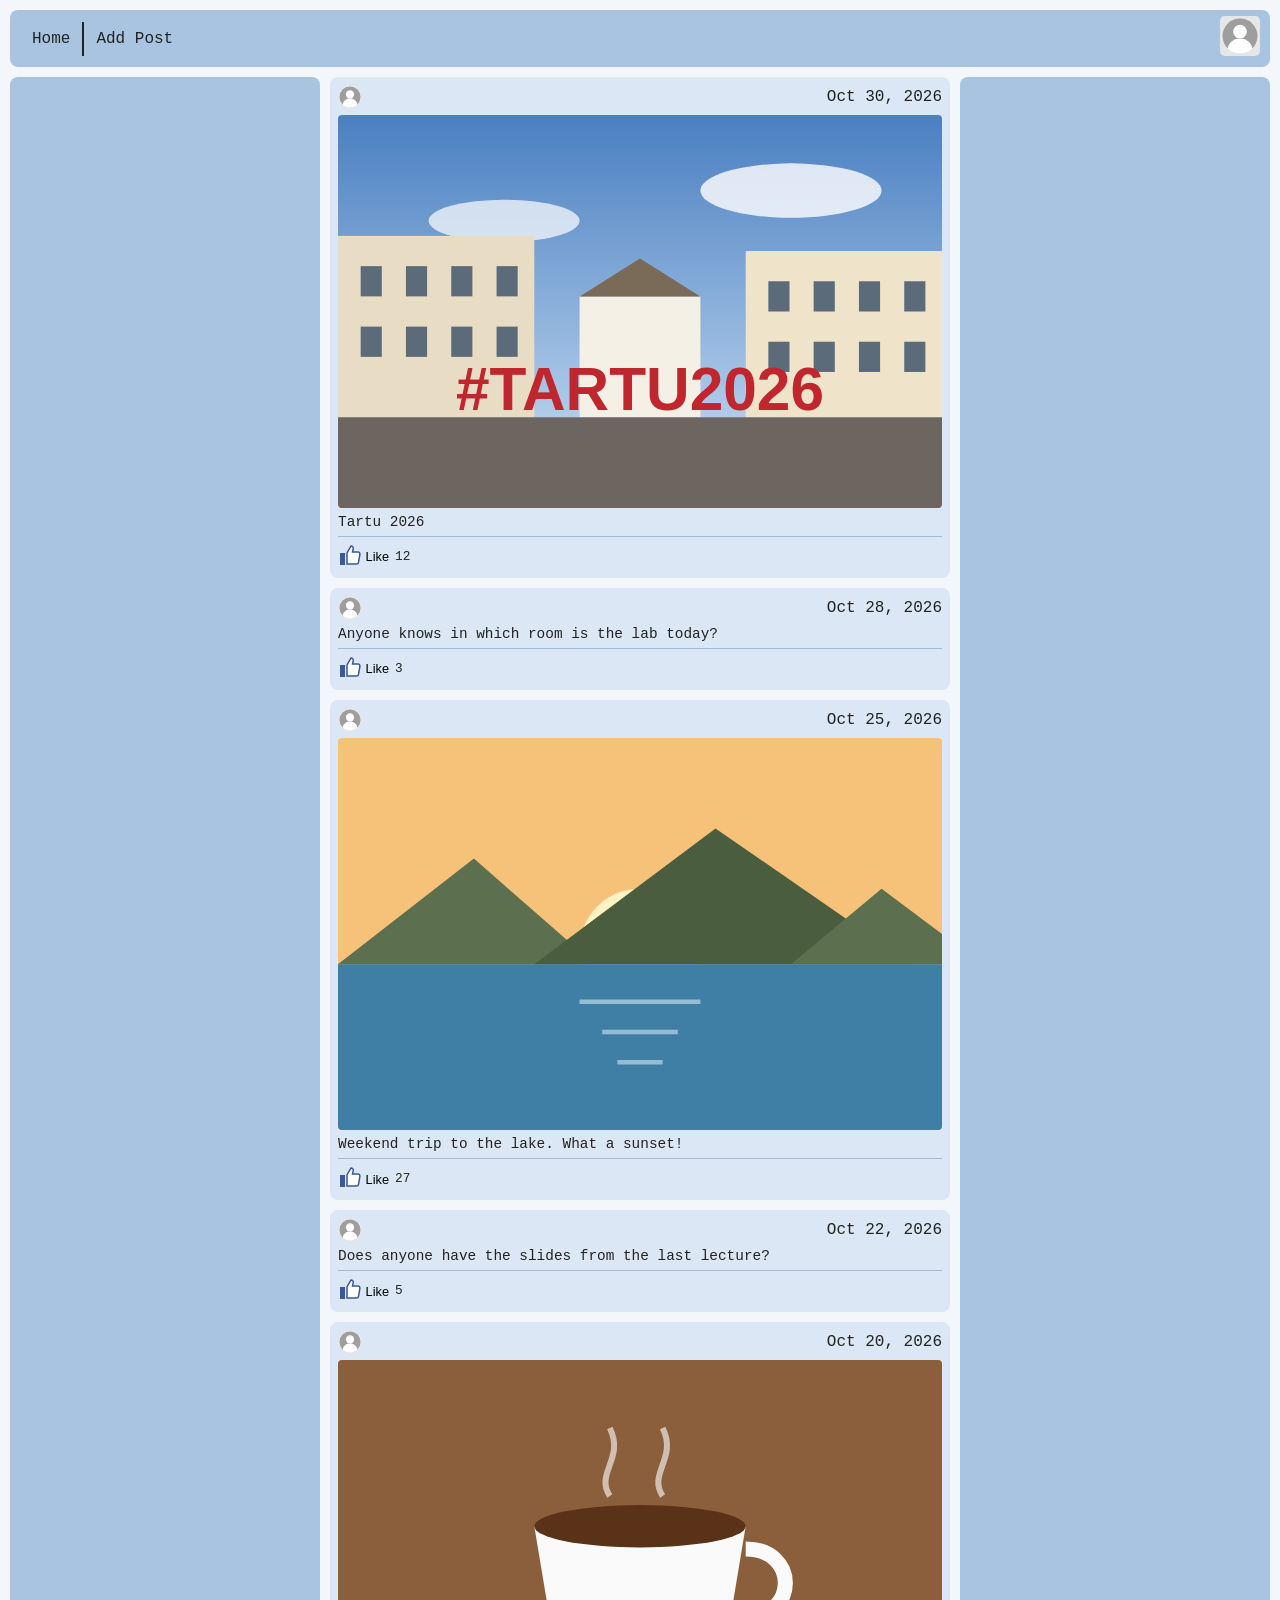
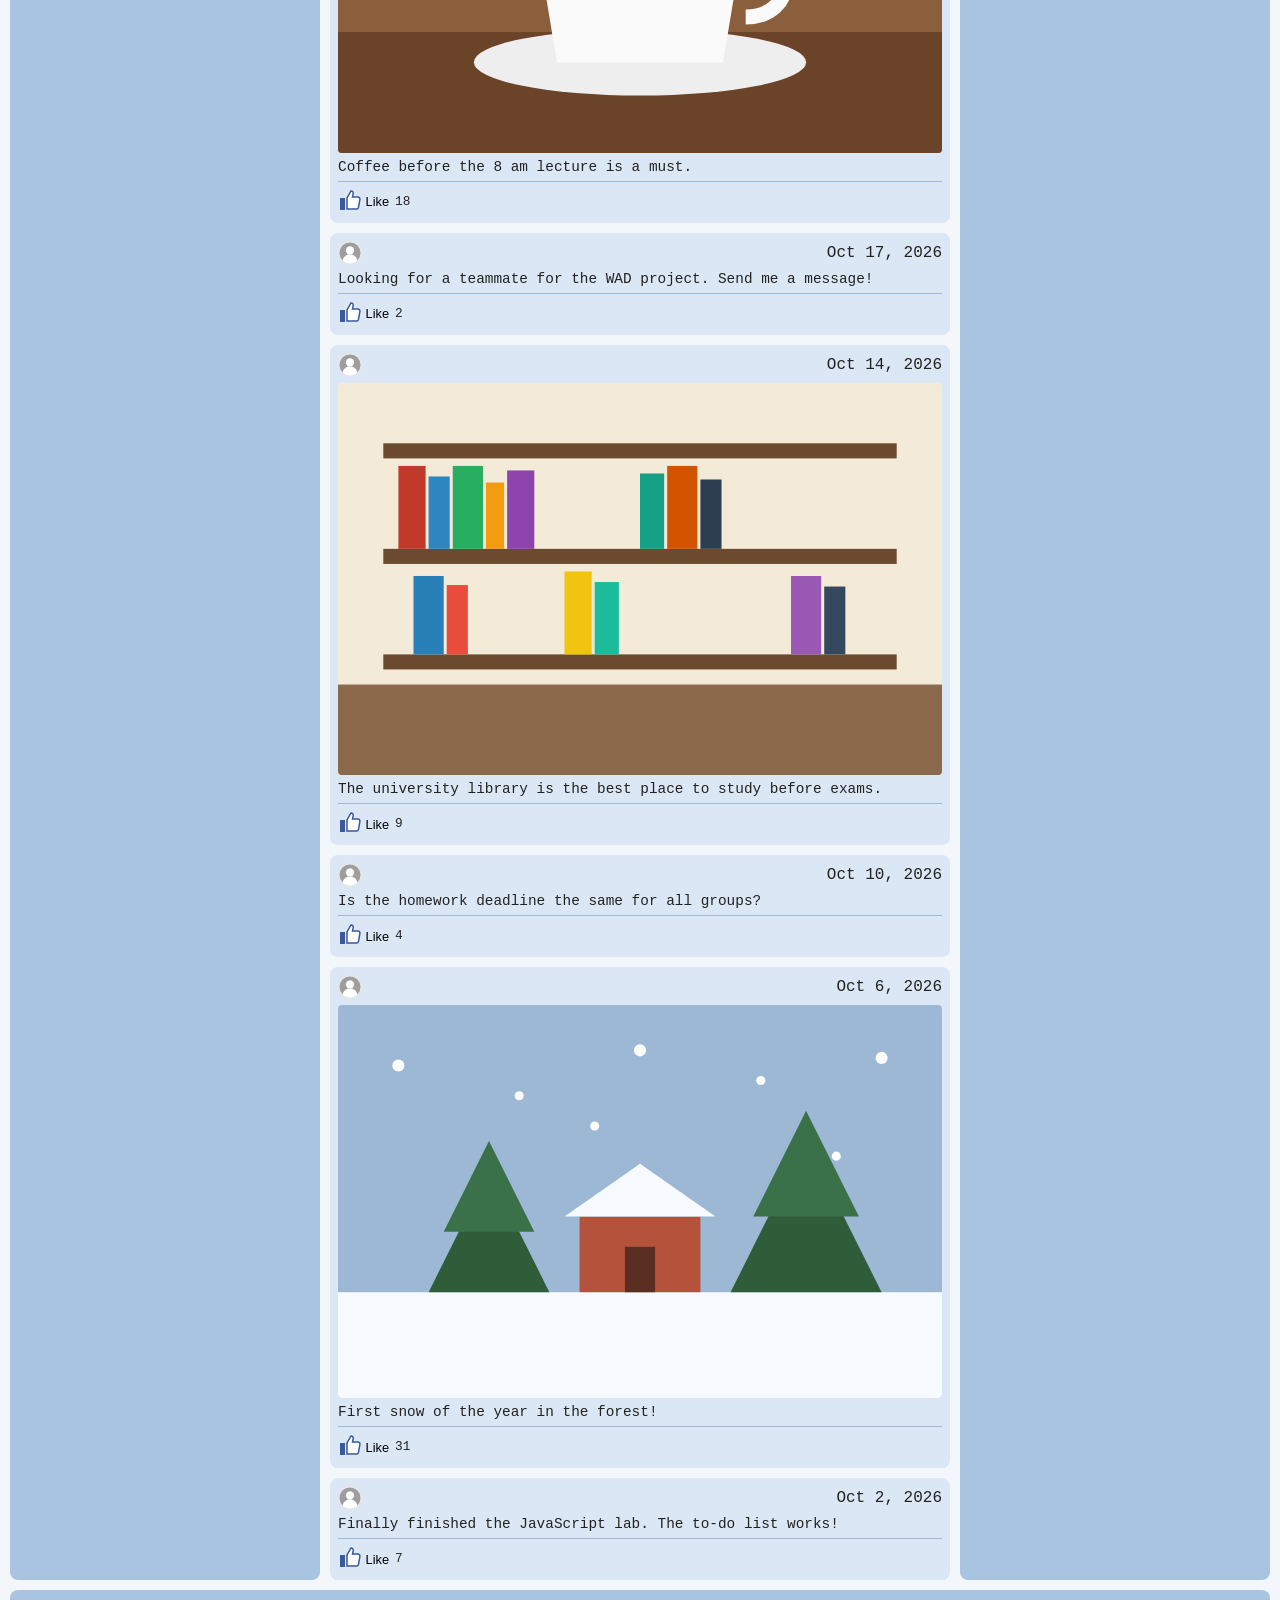
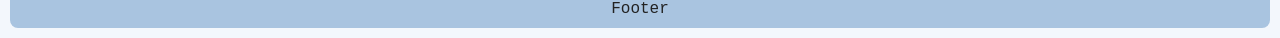
<file: index.html>
<!DOCTYPE html>
<html lang="en">
<head>
    <meta charset="UTF-8">
    <meta name="viewport" content="width=device-width, initial-scale=1.0">
    <title>PostIt - Home</title>
    <link rel="stylesheet" href="css/style.css">
</head>
<body>
    <header class="site-header">
        <nav>
            <a href="index.html">Home</a>
            <a href="addPost.html">Add Post</a>
        </nav>

        <div class="profile">
            <button type="button" id="profile-button" class="user-icon" aria-haspopup="true" aria-controls="profile-menu">
                <img src="images/avatar.svg" alt="User profile">
            </button>
            <div id="profile-menu" class="profile-menu">
                <p class="profile-name">John Doe</p>
                <p class="profile-email">john.doe@ut.ee</p>
                <a href="login.html">Logout</a>
            </div>
        </div>
    </header>

    <div class="page">
        <aside class="sidebar"></aside>

        <!-- posts are created by js/main.js from data/posts.json -->
        <main class="feed" id="feed"></main>

        <aside class="sidebar"></aside>
    </div>

    <footer class="site-footer">
        <p>Footer</p>
    </footer>

    <script src="js/main.js"></script>
</body>
</html>
</file>
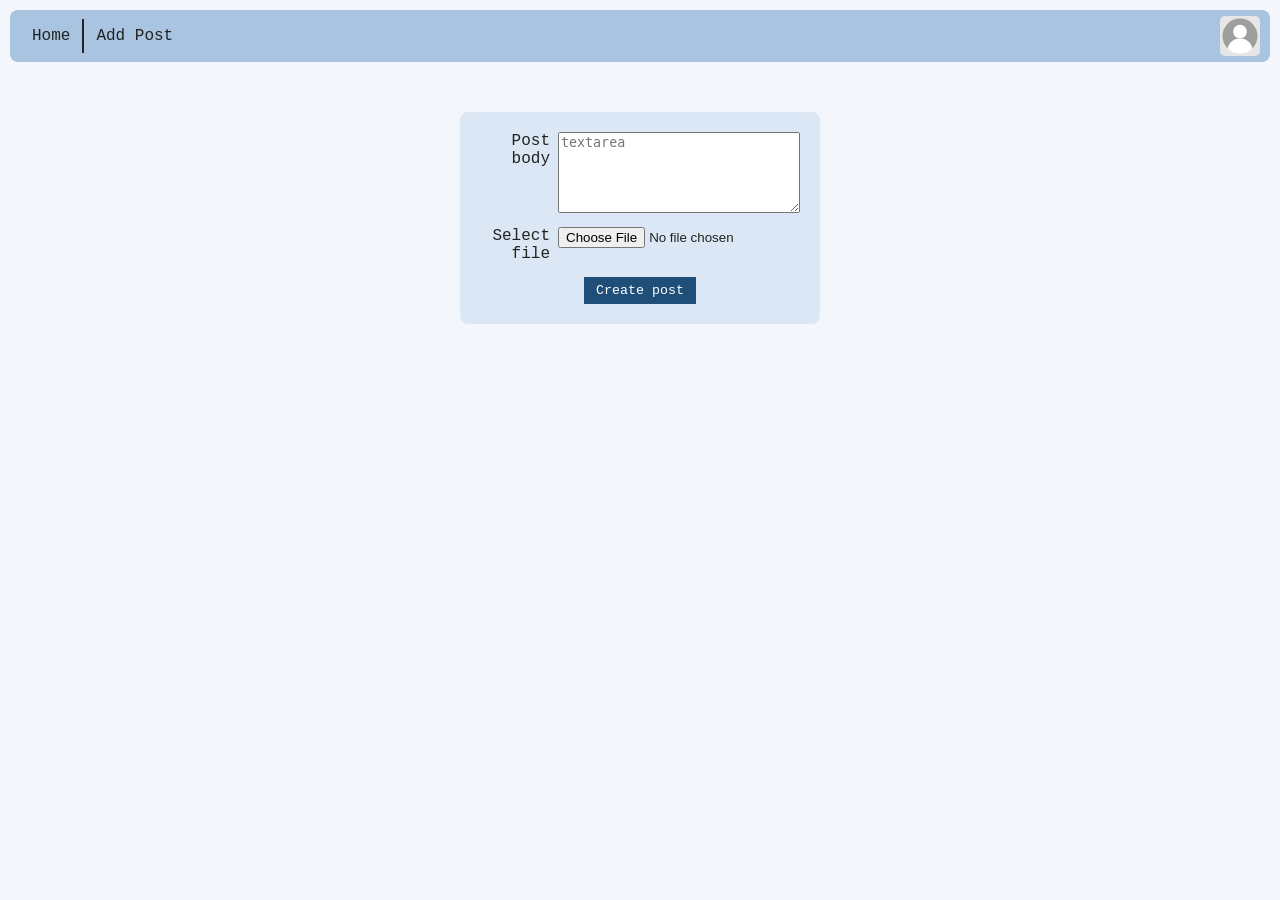
<file: addPost.html>
<!DOCTYPE html>
<html lang="en">
<head>
    <meta charset="UTF-8">
    <meta name="viewport" content="width=device-width, initial-scale=1.0">
    <title>PostIt - Add Post</title>
    <link rel="stylesheet" href="css/style.css">
</head>
<body>
    <header class="site-header">
        <nav>
            <a href="index.html">Home</a>
            <a href="addPost.html">Add Post</a>
        </nav>
        <a href="login.html" class="user-icon"><img src="images/avatar.svg" alt="User profile"></a>
    </header>

    <main class="center">
        <form class="card" action="index.html" method="get">
            <div class="form-row">
                <label for="body">Post body</label>
                <textarea id="body" name="body" placeholder="textarea" rows="5"></textarea>
            </div>
            <div class="form-row">
                <label for="file">Select file</label>
                <input type="file" id="file" name="file">
            </div>
            <button type="submit" class="btn">Create post</button>
        </form>
    </main>
</body>
</html>
</file>
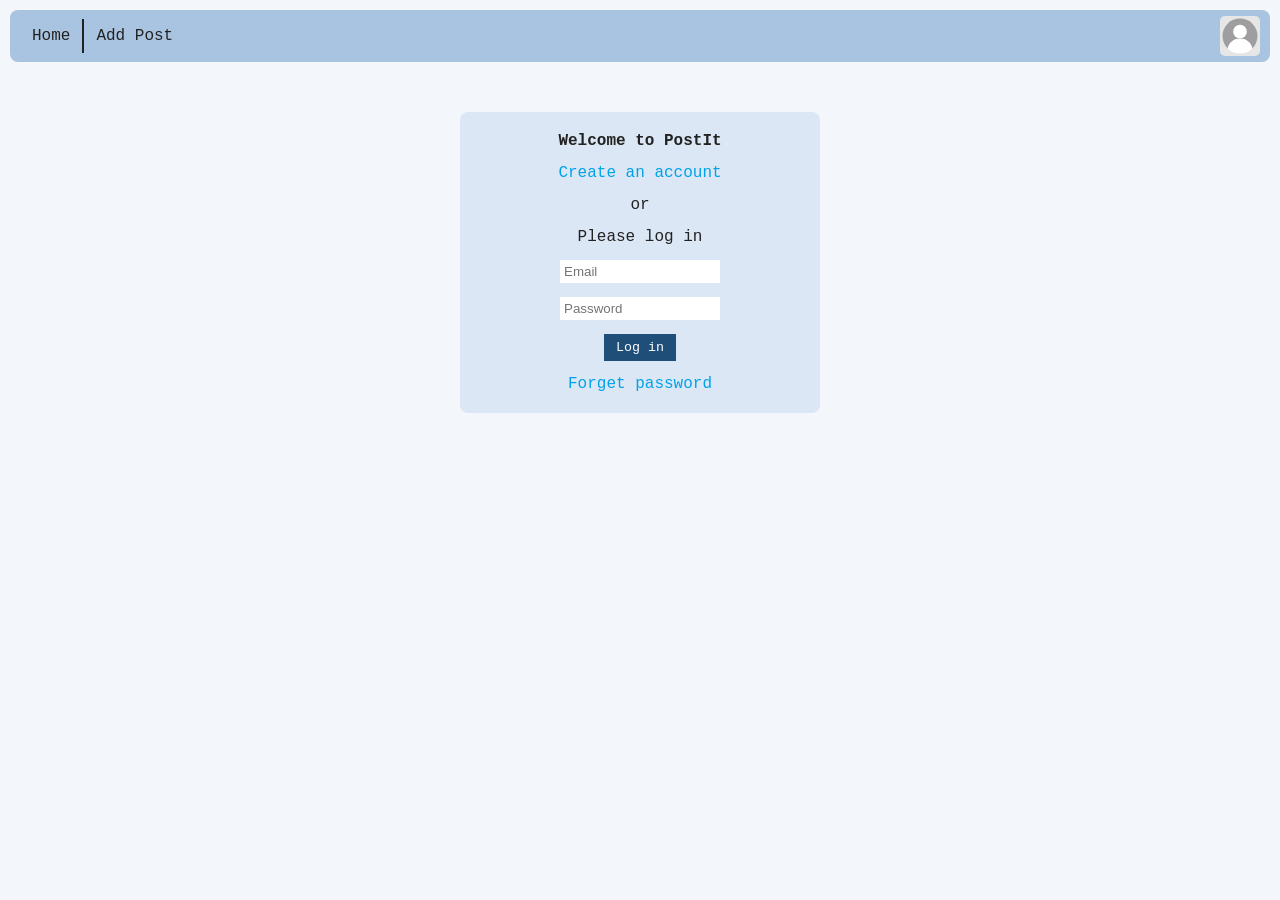
<file: login.html>
<!DOCTYPE html>
<html lang="en">
<head>
    <meta charset="UTF-8">
    <meta name="viewport" content="width=device-width, initial-scale=1.0">
    <title>PostIt - Log in</title>
    <link rel="stylesheet" href="css/style.css">
</head>
<body>
    <header class="site-header">
        <nav>
            <a href="index.html">Home</a>
            <a href="addPost.html">Add Post</a>
        </nav>
        <a href="login.html" class="user-icon"><img src="images/avatar.svg" alt="User profile"></a>
    </header>

    <main class="center">
        <form class="card login" action="index.html" method="get">
            <h1>Welcome to PostIt</h1>
            <a href="#">Create an account</a>
            <p>or</p>
            <p>Please log in</p>
            <input type="email" name="email" placeholder="Email" aria-label="Email" required>
            <input type="password" name="password" placeholder="Password" aria-label="Password" required>
            <button type="submit" class="btn">Log in</button>
            <a href="#">Forget password</a>
        </form>
    </main>
</body>
</html>
</file>
<file: css/style.css>
/*
 * Required selectors (Task 4):
 *   Pseudo-class ........... nav a:hover           (Home / Add Post background on hover)
 *   Pseudo-element ......... .like::after          (" Like" text after the like icon)
 *   Descendant selector .... nav a                 (all links inside the nav)
 *   Child selector ......... .post > p             (post text, direct child of the article)
 *   Adjacent sibling ....... nav a + a             (separator line before "Add Post")
 *   General sibling ........ .post-header ~ .post-footer (line above the like button)
 */

* {
    box-sizing: border-box;
}

body {
    margin: 0;
    padding: 10px;
    min-height: 100vh;
    display: flex;
    flex-direction: column;
    gap: 10px;
    font-family: "Courier New", Courier, monospace;
    background-color: #f3f7fc;
    color: #222222;
}

/* ---------- Header / navigation bar ---------- */
.site-header {
    display: flex;
    justify-content: space-between;
    align-items: center;
    padding: 6px 10px;
    background-color: #a9c4e0;
    border-radius: 8px;
}

.site-header nav {
    display: flex;
}

/* Descendant selector: every link inside the nav */
nav a {
    padding: 8px 12px;
    color: #222222;
    text-decoration: none;
    border-radius: 4px;
}

/* Adjacent sibling selector: separator line between Home and Add Post */
nav a + a {
    border-left: 2px solid #222222;
    border-radius: 0 4px 4px 0;
}

/* Pseudo-class: background color changes on hover */
nav a:hover {
    background-color: #1f4e79;
    color: #ffffff;
}

.user-icon {
    padding: 0;
    border: none;
    background: #1f4e79;
    border-radius: 50%;
    cursor: pointer;
}

.user-icon img {
    display: block;
    width: 40px;
    height: 40px;
}

/* ---------- Profile dropdown (Task 7) ---------- */
.profile {
    position: relative;
}

.profile-menu {
    display: none;
    position: absolute;
    top: calc(100% + 6px);
    right: 0;
    z-index: 10;
    min-width: 180px;
    padding: 10px 14px;
    background-color: #dbe7f4;
    border-radius: 8px;
    box-shadow: 0 4px 10px rgba(0, 0, 0, 0.2);
    font-size: 0.85rem;
}

.profile-menu.open {
    display: flex;
    flex-direction: column;
    gap: 8px;
}

.profile-menu p {
    margin: 0;
}

.profile-name {
    font-weight: bold;
}

.profile-menu a {
    color: #1f4e79;
    text-decoration: none;
}

.profile-menu a:hover {
    text-decoration: underline;
}

/* ---------- Page layout (index.html) ---------- */
.page {
    flex: 1;
    display: flex;
    gap: 10px;
}

.sidebar {
    flex: 1;
    min-height: 200px;
    background-color: #a9c4e0;
    border-radius: 8px;
}

.feed {
    flex: 2;
    display: flex;
    flex-direction: column;
    gap: 10px;
}

/* ---------- Posts ---------- */
.post {
    display: flex;
    flex-direction: column;
    gap: 6px;
    padding: 8px;
    background-color: #dbe7f4;
    border-radius: 8px;
}

.post-header {
    display: flex;
    justify-content: space-between;
    align-items: center;
}

.post-header .avatar {
    width: 24px;
    height: 24px;
    border-radius: 50%;
}

.post-image {
    width: 100%;
    height: auto;
    border-radius: 4px;
}

/* Child selector: paragraphs that are direct children of a post */
.post > p {
    margin: 0;
    font-size: 0.9rem;
}

/* General sibling selector: footer of a post that follows its header */
.post-header ~ .post-footer {
    display: flex;
    padding-top: 6px;
    border-top: 1px solid #9fb9d6;
}

.like {
    padding: 0;
    border: none;
    background: none;
    cursor: pointer;
}

.like img {
    width: 24px;
    height: 24px;
}

.like-count {
    margin-left: 6px;
    font-size: 0.8rem;
    align-self: center;
}

.error {
    padding: 8px;
    color: #a40000;
    background-color: #f6dada;
    border-radius: 8px;
}

/* Pseudo-element: small label after the like button */
.like::after {
    content: " Like";
    font-family: inherit;
    font-size: 0.8rem;
    vertical-align: super;
}

.site-footer {
    padding: 10px;
    text-align: center;
    background-color: #a9c4e0;
    border-radius: 8px;
}

.site-footer p {
    margin: 0;
}

/* ---------- Forms (addPost.html, login.html) ---------- */
.center {
    flex: 1;
    display: flex;
    justify-content: center;
    align-items: flex-start;
    padding-top: 40px;
}

.card {
    display: flex;
    flex-direction: column;
    align-items: center;
    gap: 14px;
    width: 100%;
    max-width: 360px;
    padding: 20px;
    background-color: #dbe7f4;
    border-radius: 8px;
}

.form-row {
    display: flex;
    gap: 8px;
    width: 100%;
}

.form-row label {
    width: 70px;
    text-align: right;
}

.form-row textarea,
.form-row input {
    flex: 1;
    min-width: 0;
}

.btn {
    padding: 6px 12px;
    border: none;
    font-family: inherit;
    color: #ffffff;
    background-color: #1f4e79;
    cursor: pointer;
}

.btn:hover {
    background-color: #163a5c;
}

.login h1 {
    margin: 0;
    font-size: 1rem;
}

.login p {
    margin: 0;
}

.login a {
    color: #00a2e8;
    text-decoration: none;
}

.login a:hover {
    text-decoration: underline;
}

.login input {
    width: 160px;
    padding: 4px;
    border: none;
}

/* ---------- Cellphone layout ---------- */
@media (max-width: 600px) {
    .page {
        flex-direction: column;
    }

    .sidebar {
        display: none;
    }

    .form-row {
        flex-direction: column;
    }

    .form-row label {
        width: auto;
        text-align: left;
    }
}
</file>
